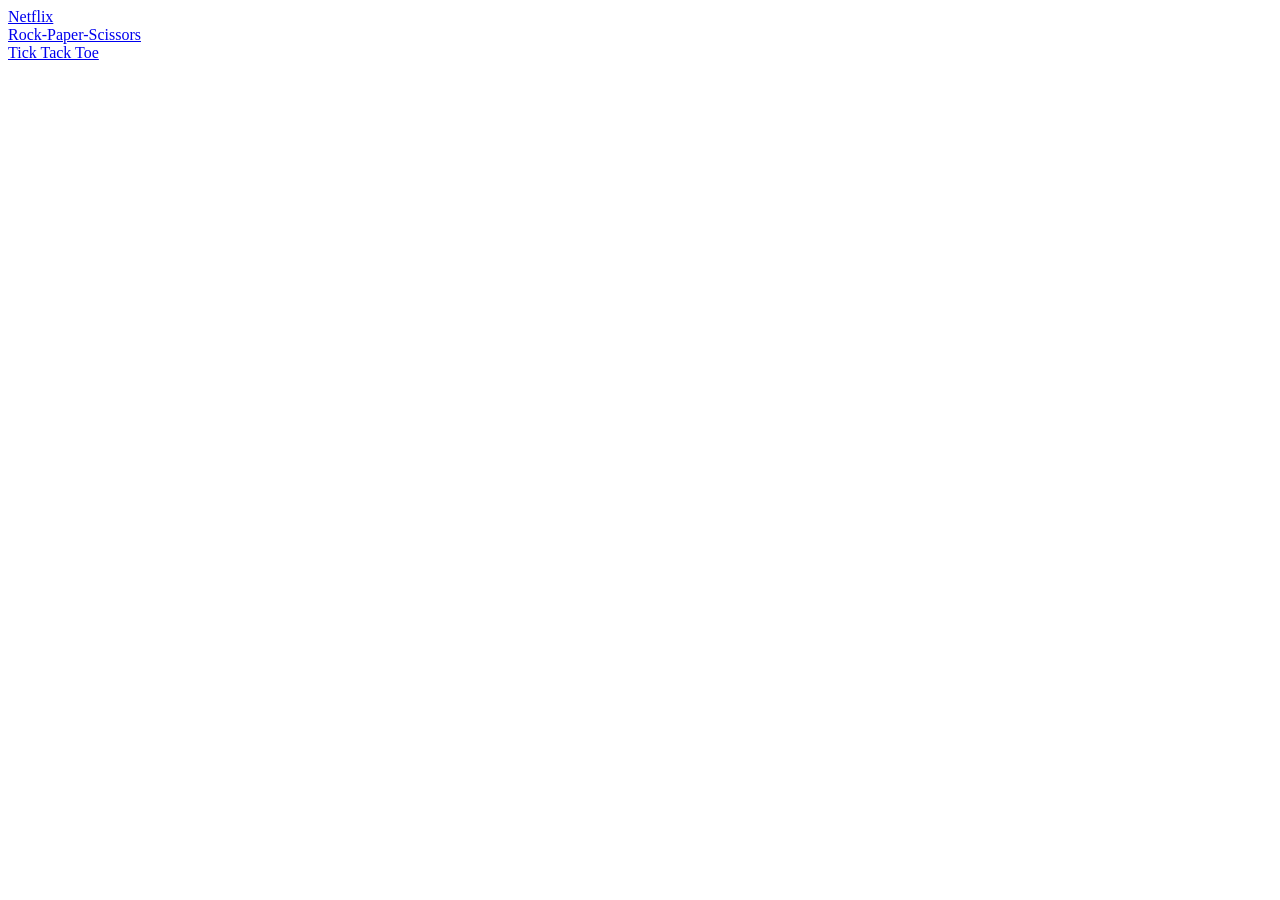
<file: index.html>
<!DOCTYPE html>
<html lang="en">
<head>
    <meta charset="UTF-8">
    <meta name="viewport" content="width=device-width, initial-scale=1.0">
    <title>Document</title>
</head>
<body>
    <a href="/netflix/index.html">Netflix</a><br>
    <a href="/Rock-Paper-Scissors/index.html">Rock-Paper-Scissors</a><br>
    <a href="/Tick-Tack-Toe%20Game/index.html">Tick Tack Toe</a>
</body>
</html>
</file>
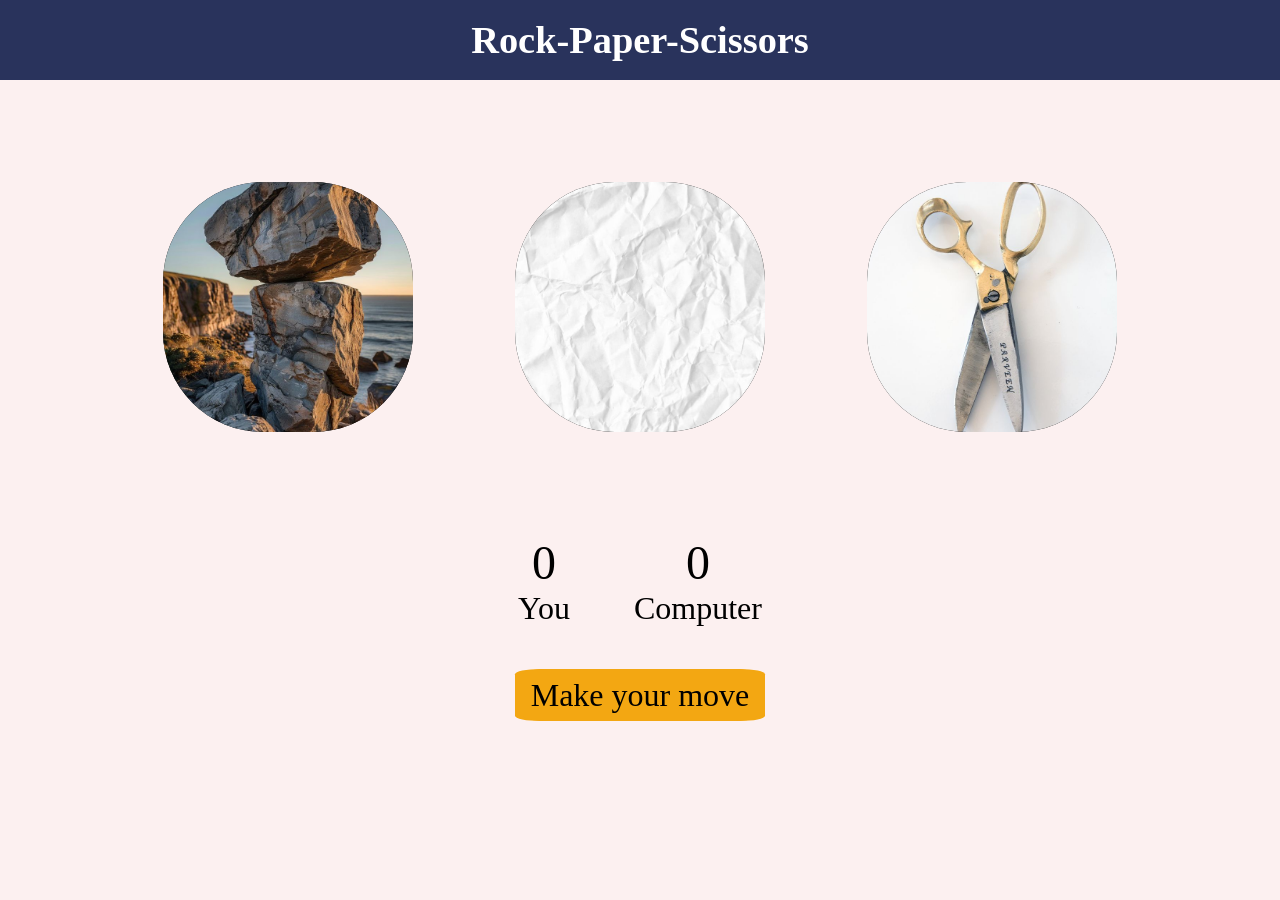
<file: Rock-Paper-Scissors/index.html>
<!DOCTYPE html>
<html lang="en">
<head>
    <meta charset="UTF-8">
    <meta name="viewport" content="width=device-width, initial-scale=1.0">
    <title>Rock-Paper-Scissors</title>
    <link rel="stylesheet" href="style.css">
</head>
<body>
    <h1>Rock-Paper-Scissors</h1>
    <div class="options">
        <div class="option" id="Rock">
            <img src="Assets/Rock.jpg" alt="">
        </div>
        <div class="option" id ="Paper">
            <img src="Assets/Paper.jpg" alt="">
        </div>
        <div class="option" id ="Scissors">
            <img src="Assets/Scissors.jpg" alt="">
        </div>
    </div>

    <div class="score">
        <div class="player1">
            <p id="user-score">0</p>
            <p>You</p>
        </div>
        <div class="player2">
            <p id="computer-score">0</p>
            <p>Computer</p>
        </div>
    </div>

    <div class="msg-container">
        <p class="message">Make your move</p>
    </div>
    <script src="main.js"></script>
</body>
</html>

<!-- completed😊 -->
</file>
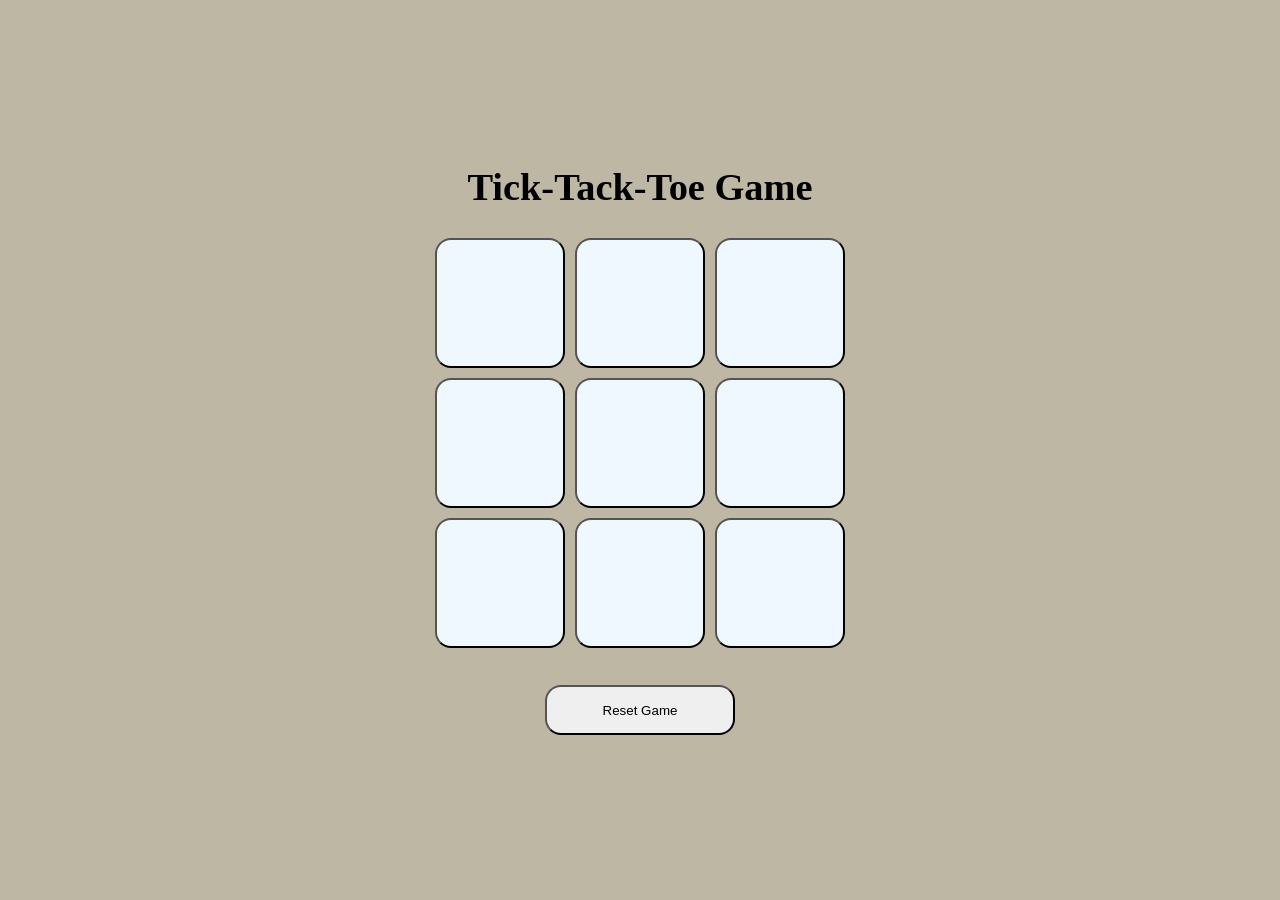
<file: Tick-Tack-Toe Game/index.html>
<!DOCTYPE html>
<html lang="en">
<head>
    <meta charset="UTF-8">
    <meta name="viewport" content="width=device-width, initial-scale=1.0">
    <title>Tick-Tack-Toe</title>
    <link rel="stylesheet" href="style.css">
</head>
<body>
    <h1>Tick-Tack-Toe Game</h1>
    <div class="cointener">
    <div class="elements">
        <button class="box"></button>
        <button class="box"></button>
        <button class="box"></button>
        <button class="box"></button>
        <button class="box"></button>
        <button class="box"></button>
        <button class="box"></button>
        <button class="box"></button>
        <button class="box"></button>
    </div>
    </div>
    <button class="reset">Reset Game</button>
    <script src="main.js"></script>
</body>
</html>
</file>
<file: Rock-Paper-Scissors/style.css>
*{
    margin: 0px;
    padding: 0px;
    background-color :#fcf0f0;
    text-align: center;
    box-sizing: border-box;
}

h1{
    background-color:#29335C;
    color: white;
    height: 5rem;
    line-height: 5rem;
    font-size: clamp(1.4rem, 3.5vw, 2.4rem);
    
}
.option {
    height: clamp(130px, 24vw, 250px);
    width: clamp(130px, 24vw, 250px);
    margin: clamp(12px, 3vw, 40px);
    border-radius: 40%;
    display: flex;
    justify-content: center;
    align-items: center;
}
.option:hover img {
    opacity: 0.5;
    cursor: pointer;
    
}
.option:hover {
    border: 6px solid black;
}
img{
     height: 100%;
     width: 100%;
     object-fit: cover;
     border-radius: 40%;
     background-color: black;
}
.options{
    display: flex;
    flex-wrap: wrap;
    padding: clamp(1rem, 5vw, 5rem);
    justify-content: center;
    gap: clamp(0.5rem, 2vw, 2rem);
}
.score {
    display: flex;
    justify-content: center;
    align-items: center;
    font-size: clamp(1.2rem, 3vw, 2rem);
    gap: clamp(1.2rem, 5vw, 4rem);
    margin-bottom: clamp(20px, 5vw, 50px);
}
#user-score,#computer-score {
    font-size: clamp(2rem, 5vw, 3rem);
}
.msg-container{
    justify-content: center;
    align-items: center;
    font-size: clamp(1rem, 3.5vw, 2rem);
    background-color: #F3A712;
    display: inline;
    border-radius: 10%;
    padding: 0.5rem; 
}
.message {
    background-color: #F3A712;
    display: inline;
    border-radius: 10%;
    padding: 0.5rem;
}

@media (max-width: 767px) {
    h1 {
        height: 4rem;
        line-height: 4rem;
    }

    .option:hover {
        border-width: 4px;
    }

    .score {
        flex-direction: column;
        gap: 0.8rem;
    }
}

@media (min-width: 768px) and (max-width: 1023px) {
    .options {
        max-width: 900px;
        margin: 0 auto;
    }
}

@media (min-width: 1024px) {
    .options {
        flex-wrap: nowrap;
    }
}
</file>
<file: Tick-Tack-Toe Game/style.css>
*{
    margin: 0px;    
    padding: 0px;
    box-sizing: border-box;
}
body{
    background-color: #beb7a4;
    text-align: center;
    display: flex;
    flex-direction: column;
    justify-content: center;
    align-items: center;
    min-height: 100vh;
    padding: 1rem;
    
}
.cointener{
    width: min(92vw, 460px);
    display: flex; 
    justify-content: center;
    align-items: center;
    min-height: 52vh;
}
.elements{
    width: min(92vw, 460px);
    display: flex;
    flex-wrap: wrap;
    align-content: center;
    justify-content: center;
    gap: clamp(5px, 1.4vw, 10px);
}
.box{
    width: clamp(84px, 27vw, 130px);
    height: clamp(84px, 27vw, 130px);
    font-weight: bold;
    border-radius: 1rem;
    box-shadow: 0 0 1rgba(0,0,0,0.4);
    font-size: clamp(2rem, 6vw, 2.8rem);
    color: #ff7f11;
    background-color: aliceblue;
     
}
.reset{
    height: 50px;
    width: clamp(140px, 35vw, 190px);
    border-radius: 1rem;
    margin-top: 0.5rem;
}

h1 {
    font-size: clamp(1.5rem, 4.2vw, 2.4rem);
}

@media (max-width: 767px) {
    .cointener {
        min-height: 45vh;
    }
}

@media (min-width: 768px) and (max-width: 1023px) {
    .cointener,
    .elements {
        width: min(80vw, 520px);
    }
}

@media (min-width: 1024px) {
    .cointener,
    .elements {
        width: min(60vw, 540px);
    }
}
</file>
